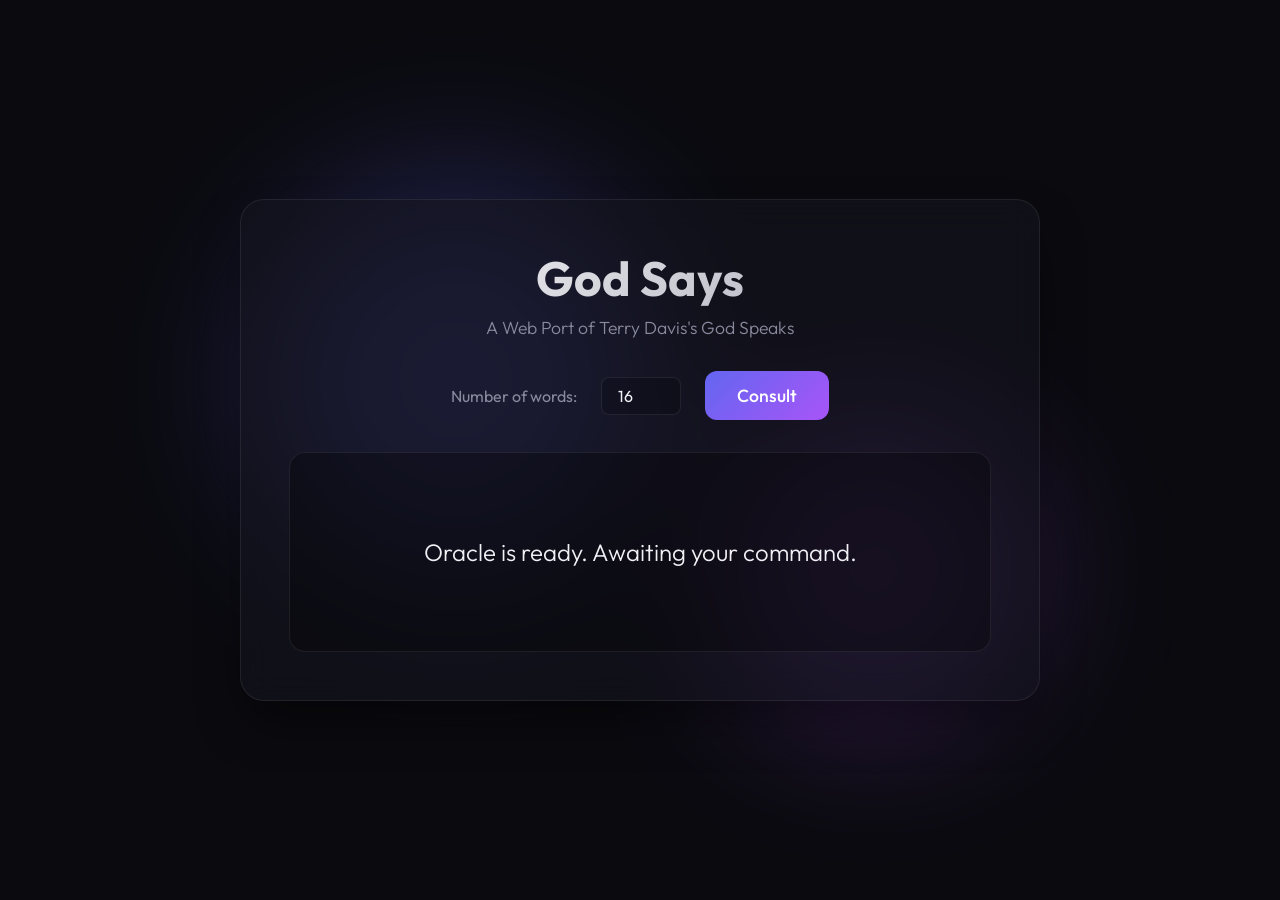
<file: godsays/index.html>
<!DOCTYPE html>
<html lang="en">
<head>
    <meta charset="UTF-8">
    <meta name="viewport" content="width=device-width, initial-scale=1.0">
    <title>God Says...</title>
    <link rel="stylesheet" href="index.css">
    <link rel="preconnect" href="https://fonts.googleapis.com">
    <link rel="preconnect" href="https://fonts.gstatic.com" crossorigin>
    <link href="https://fonts.googleapis.com/css2?family=Outfit:wght@300;500;700&display=swap" rel="stylesheet">
</head>
<body>
    <div class="background-effects">
        <div class="glow-orb orb-1"></div>
        <div class="glow-orb orb-2"></div>
    </div>
    
    <main class="container">
        <header>
            <h1>God Says</h1>
            <p>A Web Port of Terry Davis's God Speaks</p>
        </header>

        <div class="controls">
            <label for="word-count">Number of words:</label>
            <input type="number" id="word-count" value="16" min="1" max="100">
            <button id="speak-btn">
                <span class="btn-text">Consult</span>
                <div class="btn-glow"></div>
            </button>
        </div>

        <div class="output-container">
            <div id="output" class="output-text">
                Waiting for divine inspiration...
            </div>
        </div>
    </main>

    <script src="app.js"></script>
</body>
</html>
</file>
<file: godsays/index.css>
:root {
    --bg-color: #0a0a0f;
    --card-bg: rgba(20, 20, 30, 0.6);
    --card-border: rgba(255, 255, 255, 0.08);
    --text-main: #f0f0f5;
    --text-muted: #8a8a9f;
    --primary-color: #6366f1;
    --primary-glow: rgba(99, 102, 241, 0.6);
    --secondary-color: #a855f7;
    --secondary-glow: rgba(168, 85, 247, 0.6);
}

* {
    box-sizing: border-box;
    margin: 0;
    padding: 0;
}

body {
    font-family: 'Outfit', sans-serif;
    background-color: var(--bg-color);
    color: var(--text-main);
    min-height: 100vh;
    display: flex;
    justify-content: center;
    align-items: center;
    overflow: hidden;
    position: relative;
}

.background-effects {
    position: absolute;
    top: 0;
    left: 0;
    width: 100%;
    height: 100%;
    z-index: -1;
    overflow: hidden;
}

.glow-orb {
    position: absolute;
    border-radius: 50%;
    filter: blur(80px);
    opacity: 0.5;
    animation: float 10s infinite ease-in-out alternate;
}

.orb-1 {
    top: 20%;
    left: 20%;
    width: 400px;
    height: 400px;
    background: var(--primary-glow);
    animation-delay: 0s;
}

.orb-2 {
    bottom: 20%;
    right: 20%;
    width: 300px;
    height: 300px;
    background: var(--secondary-glow);
    animation-delay: -5s;
}

@keyframes float {
    0% { transform: translate(0, 0) scale(1); }
    100% { transform: translate(50px, 50px) scale(1.2); }
}

.container {
    width: 90%;
    max-width: 800px;
    background: var(--card-bg);
    backdrop-filter: blur(16px);
    -webkit-backdrop-filter: blur(16px);
    border: 1px solid var(--card-border);
    border-radius: 24px;
    padding: 3rem;
    box-shadow: 0 25px 50px -12px rgba(0, 0, 0, 0.5);
    display: flex;
    flex-direction: column;
    gap: 2rem;
    transform: translateY(20px);
    opacity: 0;
    animation: slideUp 0.8s cubic-bezier(0.16, 1, 0.3, 1) forwards;
}

@keyframes slideUp {
    to {
        transform: translateY(0);
        opacity: 1;
    }
}

header {
    text-align: center;
}

h1 {
    font-size: 3rem;
    font-weight: 700;
    margin-bottom: 0.5rem;
    background: linear-gradient(135deg, #fff, #a5a5b5);
    -webkit-background-clip: text;
    -webkit-text-fill-color: transparent;
}

p {
    color: var(--text-muted);
    font-size: 1.1rem;
    font-weight: 300;
}

.controls {
    display: flex;
    justify-content: center;
    align-items: center;
    gap: 1.5rem;
    flex-wrap: wrap;
}

label {
    font-size: 1rem;
    color: var(--text-muted);
}

input[type="number"] {
    background: rgba(0, 0, 0, 0.2);
    border: 1px solid var(--card-border);
    color: var(--text-main);
    padding: 0.5rem 1rem;
    border-radius: 8px;
    font-family: 'Outfit', sans-serif;
    font-size: 1rem;
    width: 80px;
    outline: none;
    transition: all 0.3s ease;
}

input[type="number"]:focus {
    border-color: var(--primary-color);
    box-shadow: 0 0 0 2px rgba(99, 102, 241, 0.2);
}

#speak-btn {
    position: relative;
    background: linear-gradient(135deg, var(--primary-color), var(--secondary-color));
    border: none;
    padding: 0.8rem 2rem;
    border-radius: 12px;
    color: white;
    font-family: 'Outfit', sans-serif;
    font-size: 1.1rem;
    font-weight: 500;
    cursor: pointer;
    overflow: hidden;
    transition: transform 0.2s ease, box-shadow 0.2s ease;
}

#speak-btn:hover {
    transform: translateY(-2px);
    box-shadow: 0 10px 20px -10px var(--primary-glow);
}

#speak-btn:active {
    transform: translateY(1px);
}

.btn-text {
    position: relative;
    z-index: 2;
}

.btn-glow {
    position: absolute;
    top: -50%;
    left: -50%;
    width: 200%;
    height: 200%;
    background: radial-gradient(circle, rgba(255,255,255,0.3) 0%, transparent 60%);
    opacity: 0;
    transform: scale(0.5);
    transition: opacity 0.3s ease, transform 0.5s ease;
    z-index: 1;
}

#speak-btn:hover .btn-glow {
    opacity: 1;
    transform: scale(1);
    animation: spin 3s linear infinite;
}

@keyframes spin {
    100% { transform: scale(1) rotate(360deg); }
}

.output-container {
    background: rgba(0, 0, 0, 0.3);
    border: 1px solid var(--card-border);
    border-radius: 16px;
    padding: 2rem;
    min-height: 200px;
    display: flex;
    align-items: center;
    justify-content: center;
}

.output-text {
    font-size: 1.5rem;
    line-height: 1.6;
    text-align: center;
    font-weight: 300;
    transition: opacity 0.3s ease;
}

.fade-out {
    opacity: 0;
}

.fade-in {
    opacity: 1;
    animation: textPop 0.5s cubic-bezier(0.175, 0.885, 0.32, 1.275) forwards;
}

@keyframes textPop {
    0% { transform: scale(0.95); opacity: 0; }
    100% { transform: scale(1); opacity: 1; }
}

@media (max-width: 600px) {
    .container {
        padding: 2rem;
    }
    
    h1 {
        font-size: 2.2rem;
    }
    
    .output-text {
        font-size: 1.2rem;
    }
}
</file>
